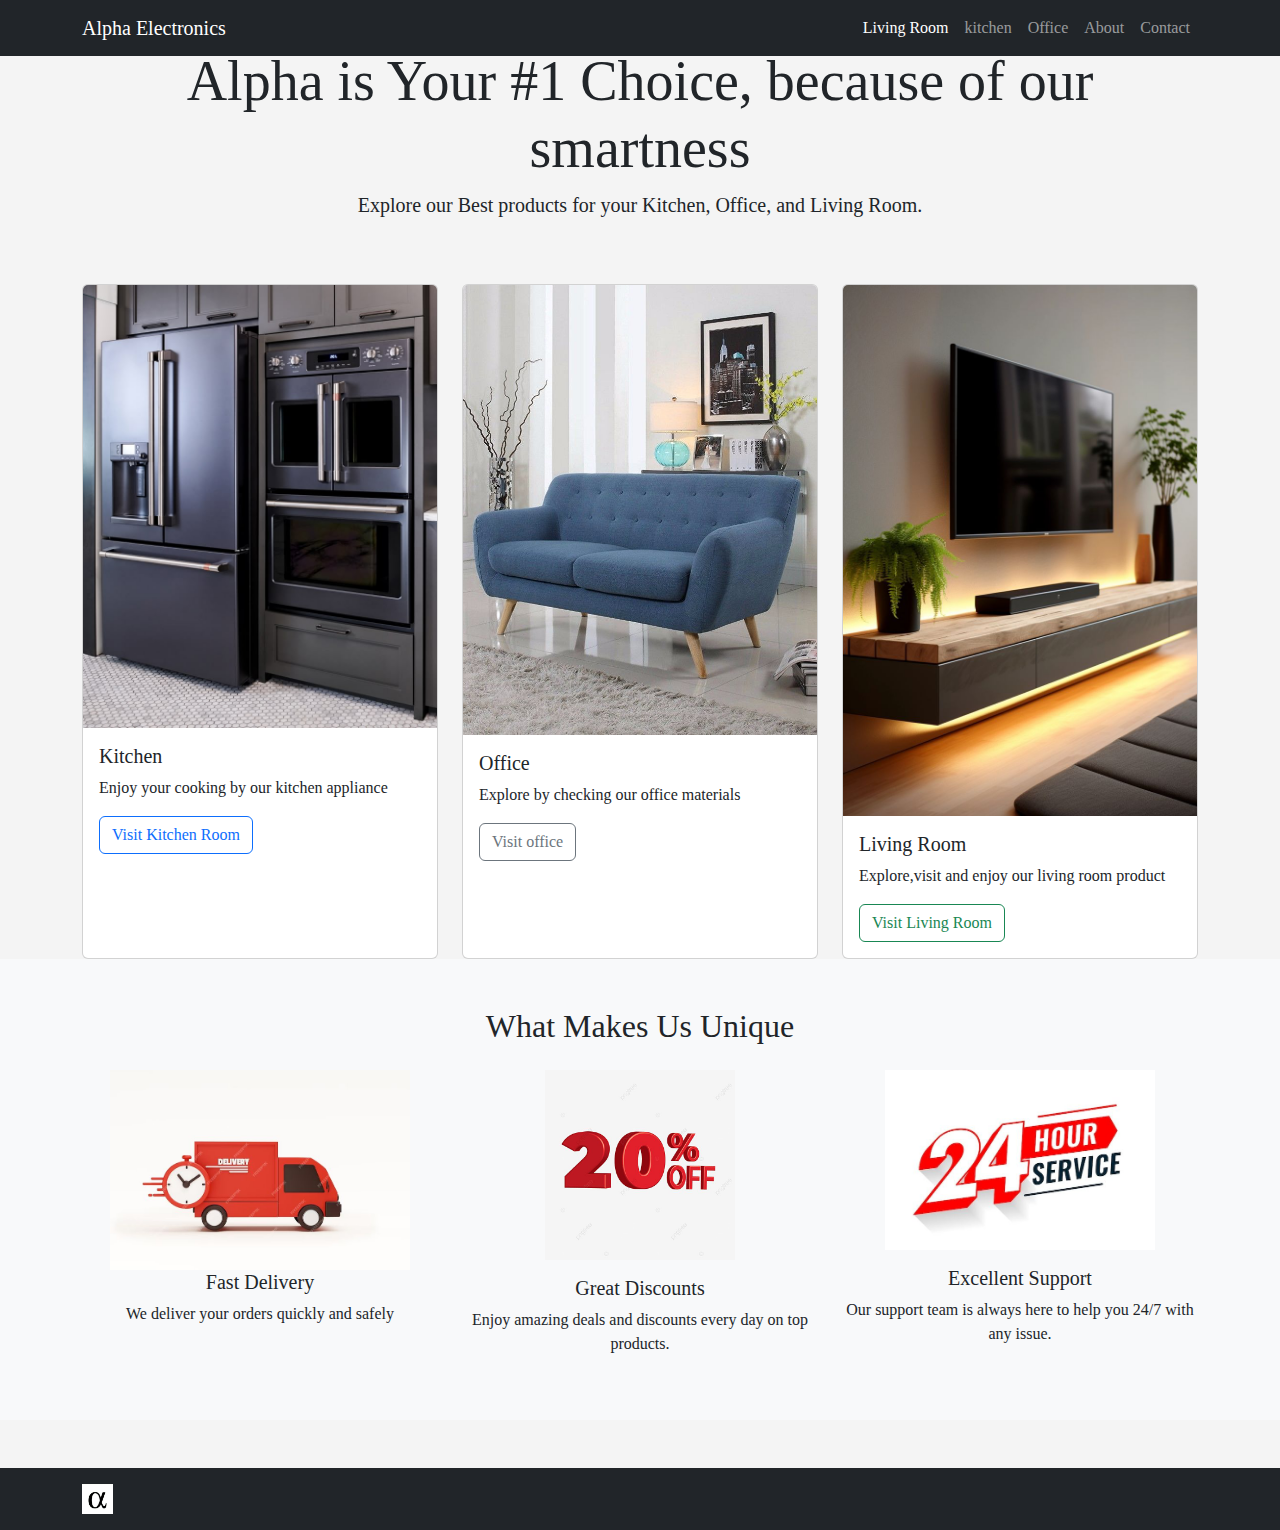
<file: index.html>
<!DOCTYPE html>
<html lang="en">
  <head>
    <meta charset="UTF-8" />
    <meta name="viewport" content="width=device-width, initial-scale=1.0" />
    <title>Alpha Electronics</title>
    <link rel="stylesheet" href="./bootstrap.min.css" />
    <link rel="stylesheet" href="/styles.css" />
    <link rel="Icon" href="./Assets/Icon/0096d22a417df691736a1750571a9ad2.jpg">
  </head>
  <body>
    <nav class="navbar navbar-expand-lg navbar-dark bg-dark fixed-top">
      <div class="container">
        <a class="navbar-brand" href="./index.html">Alpha Electronics</a>
        <button
          class="navbar-toggler"
          data-bs-toggle="collapse"
          data-bs-target="#navbarNav"
        >
          <span class="navbar-toggler-icon"></span>
        </button>
        <div class="collapse navbar-collapse" id="navbarNav">
          <ul class="navbar-nav ms-auto">
            <li class="nav-item">
              <a class="nav-link active" href="./LivingRoom/living.html"
                >Living Room</a
              >
            </li>
            <li class="nav-item">
              <a class="nav-link" href="./Kitchen/Kitchen.html">kitchen</a>
            </li>
            <li class="nav-item">
              <a class="nav-link" href="./Office/Office.html">Office</a>
            </li>
            <li class="nav-item">
              <a class="nav-link" href="./About and Contact/About.html"
                >About</a
              >
            </li>
            <li class="nav-item">
              <a class="nav-link" href="./About and Contact/Contact.html"
                >Contact</a
              >
            </li>
          </ul>
        </div>
      </div>
    </nav>

    <div class="container text-center py-5">
      <h1 class="display-4 description1">
        Alpha is Your #1 Choice, because of our smartness
      </h1>
      <p class="lead">
        Explore our Best products for your Kitchen, Office, and Living Room.
      </p>
    </div>

    <div class="container">
      <div class="row g-4">
        <div class="col-md-4" id="kitchen">
          <div class="card h-100">
            <img
              src="./Assets/Image/Home/kitchen.jpg"
              class="card-img-top"
              alt="Kitchen"
            />
            <div class="card-body">
              <h5 class="KITtitle">Kitchen</h5>
              <p class="desc">Enjoy your cooking by our kitchen appliance</p>
              <a href="./Kitchen/Kitchen.html" class="btn btn-outline-primary"
                >Visit Kitchen Room</a
              >
            </div>
          </div>
        </div>

        <div class="col-md-4" id="office">
          <div class="card h-100">
            <img
              src="./Assets/Image/Home/sofa.jpg"
              class="card-img-top"
              alt="Office"
            />
            <div class="card-body">
              <h5 class="oFFTitle">Office</h5>
              <p class="OFFdesc">Explore by checking our office materials</p>
              <a href="./Office/Office.html" class="btn btn-outline-secondary"
                >Visit office</a
              >
            </div>
          </div>
        </div>

        <div class="col-md-4" id="living">
          <div class="card h-100">
            <img
              src="./Assets/Image/Home/tv1.jpg"
              class="card-img-top tv"
              alt="Living Room"
            />
            <div class="card-body">
              <h5 class="LIVtitle">Living Room</h5>
              <p class="LIVdesc">
                Explore,visit and enjoy our living room product
              </p>
              <a href="./LivingRoom/living.html" class="btn btn-outline-success"
                >Visit Living Room</a
              >
            </div>
          </div>
        </div>
      </div>
    </div>
    <!-- middle sectionnnnnnnnnnnnnnnnn  must be fixed-->
    <section>
      <section class="py-5 bg-light" id="unique">
        <div class="container text-center">
          <h2 class="mb-4">What Makes Us Unique</h2>
          <div class="row g-4">
      
            <!-- Feature 1 -->
            <div class="col-md-4">
              <img src="./Assets/Icon/deleivery car.jpg" alt="Fast Delivery" width="300" class="">
              <h5>Fast Delivery</h5>
              <p>We deliver your orders quickly and safely</p>
            </div>
      
            <!-- Feature 2 -->
            <div class="col-md-4">
              <img src="./Assets/Icon/discount1.jpg" alt="Discounts" width="190" class="mb-3">
              <h5>Great Discounts</h5>
              <p>Enjoy amazing deals and discounts every day on top products.</p>
            </div>
      
            <!-- Feature 3 -->
            <div class="col-md-4">
              <img src="./Assets/Icon/24-2.jpg" alt="Support" width="270" class="mb-3">
              <h5>Excellent Support</h5>
              <p>Our support team is always here to help you 24/7 with any issue.</p>
            </div>
      
          </div>
        </div>
      </section>

    </section>
   
    <!-- middle sectionnnnnn -->
    <footer class="bg-dark text-muted py-3 mt-5">
      <div class="container d-flex flex-column flex-md-row align-items-center justify-content-between">
        
       
        <div class="d-flex align-items-center mb-2 mb-md-0">
          <img src="./Assets/Icon/0096d22a417df691736a1750571a9ad2.jpg" alt="Logo" height="30" class="me-2">
          <span class="name">Alpha Electronics</span>
        </div>
    
        
        <div class="text-center text-md-end">
          <small class="name">&copy; 2025. All Rights Reserved.</small>
        </div>

    <script src="https://cdn.jsdelivr.net/npm/bootstrap@5.3.3/dist/js/bootstrap.bundle.min.js"></script>
  </body>
</html>
</file>
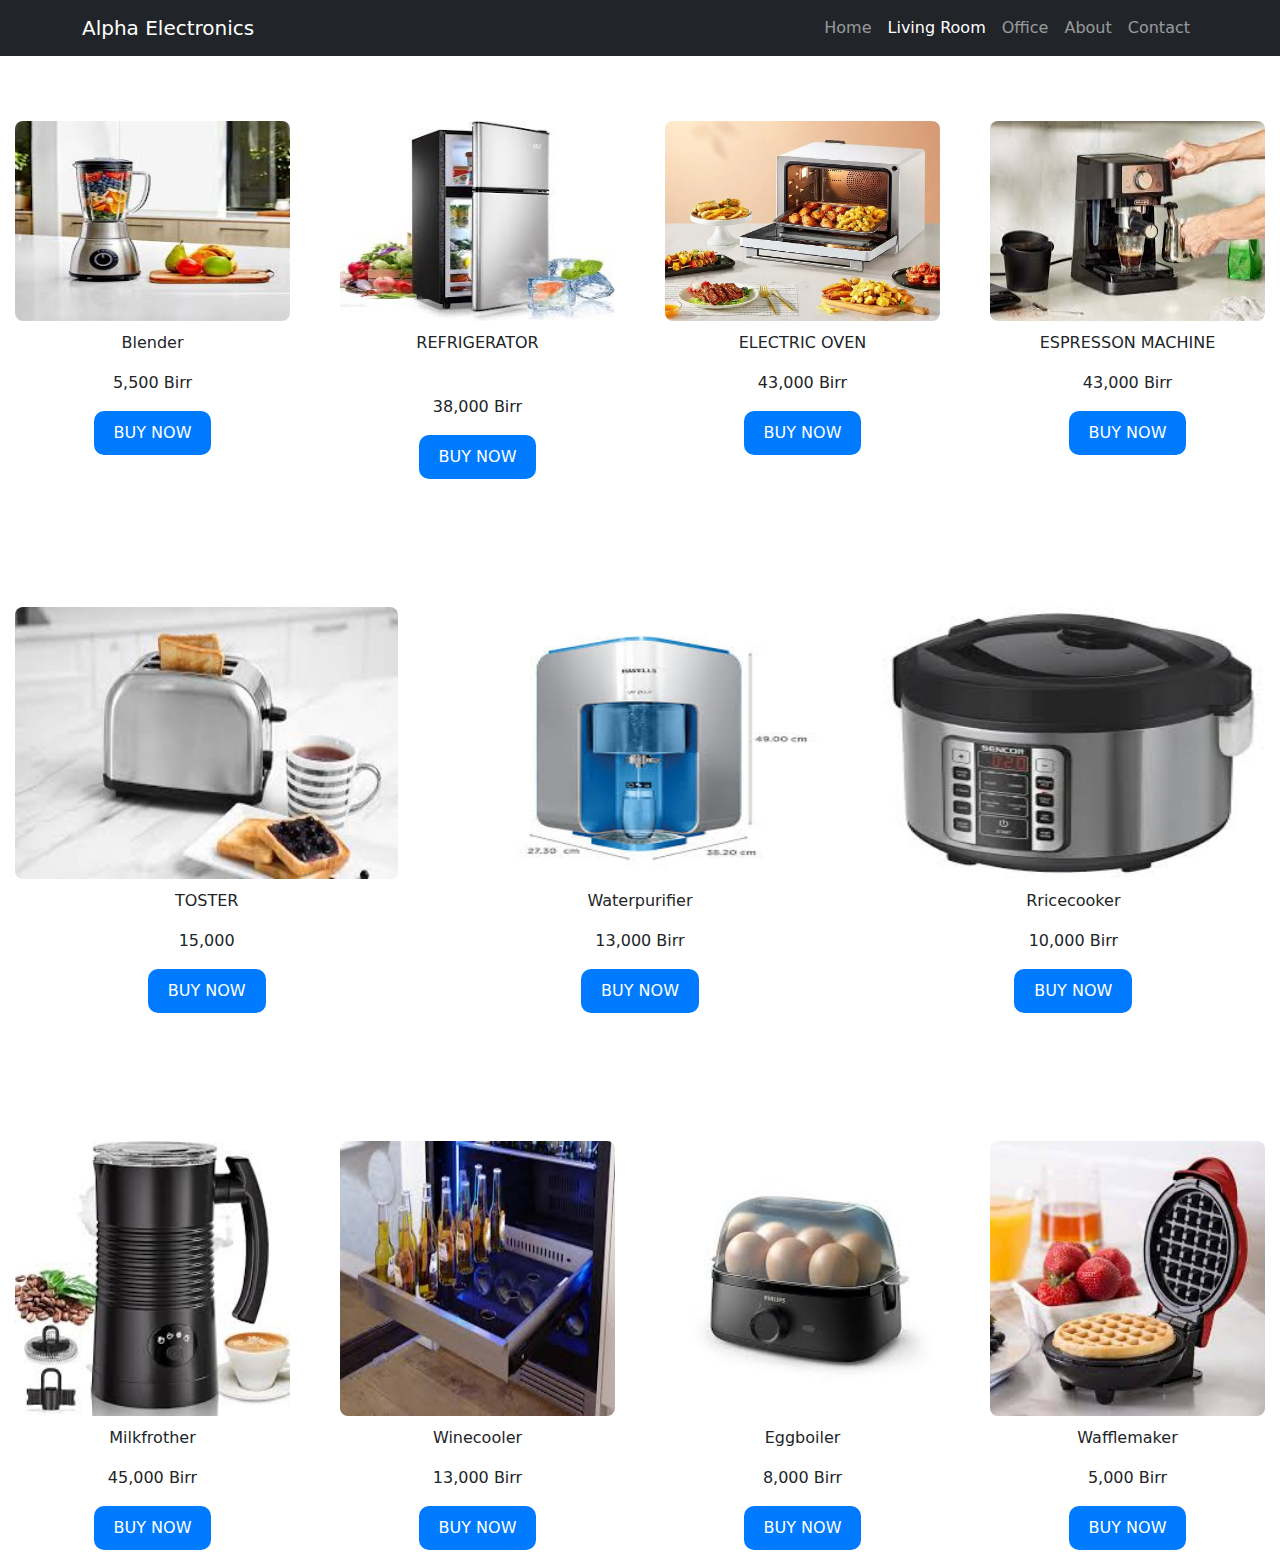
<file: Kitchen/Kitchen.html>
<!DOCTYPE html>
<html lang="en">
  <head>
    <meta charset="UTF-8" />
    <meta name="viewport" content="width=device-width, initial-scale=1.0" />
    <title>Document</title>
    <link rel="stylesheet" href="../styles.css" />
    <link rel="stylesheet" href="./kitchen.css" />
    <link rel="stylesheet" href="../bootstrap.min.css" />
  </head>
  <body>
    <nav class="navbar navbar-expand-lg navbar-dark bg-dark">
      <div class="container">
        <a class="navbar-brand" href="../index.html">Alpha Electronics</a>
        <button
          class="navbar-toggler"
          type="button"
          data-bs-toggle="collapse"
          data-bs-target="#navbarNav"
        >
          <span class="navbar-toggler-icon"></span>
        </button>
        <div class="collapse navbar-collapse" id="navbarNav">
          <ul class="navbar-nav ms-auto">
            <li class="nav-item">
              <a class="nav-link" href="../index.html">Home</a>
            </li>
            <li class="nav-item">
              <a class="nav-link active" href="../LivingRoom/living.html"
                >Living Room</a
              >
            </li>

            <li class="nav-item">
              <a class="nav-link" href="../Office/Office.html">Office</a>
            </li>
            <li class="nav-item">
              <a class="nav-link" href="../About and Contact/About.html"
                >About</a
              >
            </li>
            <li class="nav-item">
              <a class="nav-link" href="../About and Contact/Contact.html"
                >Contact</a
              >
            </li>
          </ul>
        </div>
      </div>
    </nav>
    <section class="buttonn">
      <section class="first-section">
        <div class="first">
          <img src="../Assets/Image/Home/Blenderr.jpg" alt="" width="100px" height="30px"/>
          <p>
         Blender
        </p>
          <p> 5,500 Birr</p>
          <button>BUY NOW</button>
        </div>
        <div class="first">
          <img src="../Assets/Image/Home/refrigeratork.jpg" alt="" width="100px" height="30px" />
          <p>
    REFRIGERATOR
    </p>
          <br />
          <p>38,000 Birr</p>
          <button >BUY NOW</button>
        </div>
        <div class="first">
          <img src="../Assets/Image/Home/Electricoven.webp" alt="" width="100px" height="30px" />
          <p>
            ELECTRIC OVEN
          </p>

          <p>43,000 Birr</p>
          <button >BUY NOW</button>
        </div>
        <div class="first">
          <img src="../Assets/Image/Home/EspressoMachine.jpg" alt="" width="100px" height="30px" />
          <p>
            ESPRESSON MACHINE
          </p>
          <p>43,000 Birr</p>
          <button>BUY NOW</button>
        </div>
      </section>
      <br />
      <br />

      <section class="second-section">
        <div class="first">
          <img src="../Assets/Image/Home/Toaster.jpg" alt="" width="100px" height="30px" />
          <p>
            TOSTER
          <p>15,000</p>
          <button type="button">BUY NOW</button>
        </div>
        <div class="first">
          <img src="../Assets/Image/Home/Waterpurifierr.jpg" alt="" width="100px" height="30px" />
          <p>
            Waterpurifier
          </p>
          <p>13,000 Birr</p>
          <button>BUY NOW</button>
        </div>
        <div class="first">
          <img src="../Assets/Image/Home/Ricecooker.jpg" alt="" width="100px" height="30px" />
          <p>
            Rricecooker
          </p>
          <p>10,000 Birr</p>
          <button>BUY NOW</button>
        </div>
      </section>
      <br />
      <br />

      <section class="third-section">
        <div class="first">
          <img src="../Assets/Image/Home/Milkfrother.jpg" alt="" width="100px" height="30px" />
          <p>
          Milkfrother
          </p>
          <p>45,000 Birr</p>
          <button >BUY NOW</button>
        </div>
        <div class="first">
          <img src="../Assets/Image/Home/Winecooler.jpg" alt="" width="100px" height="30px" />
          <p>
            Winecooler
          </p>
          <p>13,000 Birr</p>
          <button>BUY NOW</button>
        </div>
        <div class="first">
          <img src="../Assets/Image/Home/Eggboiler.jpg" alt="" width="100px" height="20px" />
          <p>
           Eggboiler
          </p>
          <p>8,000 Birr</p>
          <button >BUY NOW</button>
        </div>
        <div class="first">
          <img
            src="../Assets/Image/Home/Wafflemaker.jpg"
            alt="" width="100px" height="30px"
          />
          <p>
            Wafflemaker
          </p>
          <p>5,000 Birr</p>
          <button type="button">BUY NOW</button>
        </div>
      </section>
    </section>

   

    <script src="https://cdn.jsdelivr.net/npm/bootstrap@5.3.3/dist/js/bootstrap.bundle.min.js"></script>
</body>
</html>
    <script src="https://cdn.jsdelivr.net/npm/bootstrap@5.3.3/dist/js/bootstrap.bundle.min.js"></script>
  </body>
</html>
</file>
<file: Kitchen/kitchen.css>
.first-section {
    display: grid;
    grid-template-columns: repeat(auto-fit, minmax(250px, 1fr));
    gap: 20px;
  }
  .first-section img {
    width: 100%;
    min-height: 200px;
    border-radius: 8px;
    margin-bottom: 10px;
  }
  .first {
    background: white;
    padding: 15px;
    border-radius: 10px;
    text-align: center; 
    margin-top: 50px;
    
  }
  
  .second-section {
    display: grid;
    grid-template-columns: repeat(auto-fit, minmax(250px, 1fr));
    gap: 20px;
  }
  .second-section img {
    width: 100%;
    min-height: 272px;
    border-radius: 8px;
    margin-bottom: 10px;
  }
  
  .third-section {
    display: grid;
    grid-template-columns: repeat(auto-fit, minmax(250px, 1fr));
    gap: 20px;
  }
  .third-section img {
    width: 100%;
    min-height: 275px;
    border-radius: 8px;
    margin-bottom: 10px;
  }
  
  .tv-container {
    display: flex;
    justify-content: center;
    width: 100%;
    height: 100%;
    margin-top: 30px;
    margin-bottom: 30px;
  }
  
  .tv-container img {
    width: 100%;
    height: 100%;
  }
  
  .buttonn button {
    background-color: #007bff;
    color: white;
    border: none;
    padding: 10px 20px;
    text-align: center;
    font-size: 16px;
    border-radius: 10px;
  }
  
  .first button:hover {
    background-color: #0056b3;
  }
</file>
<file: styles.css>
/* Reset some defaults */
* {
    margin: 0;
    padding: 0;
    box-sizing: border-box;
  }
  
  body {
    font-family: serif;
    background-color: #f4f4f4;
  }
  
  .main-header {
    height: 50px;
    display: flex;
    justify-content: space-between;
    align-items: center;
    background-color: #2c3e50;
    padding: 1rem 2rem;
    color: white;
    box-shadow: 0 2px 10px rgba(0, 0, 0, 0.2);
    position: sticky;
  
  }
  
  .logo {
    font-size: 25px;
    font-weight: bold;
    color: #ecf0f1;
  }
  
  .nav-links ul {
    list-style: none;
    display: flex;
    gap: 1.5rem;
  }
  
  .nav-links a {
    text-decoration: none;
    color: #ecf0f1;
    font-size: 20px;
    transition: color 0.3s ease;
  }
  
  .nav-links a:hover {
    color: #1abc9c;
  }
</file>
